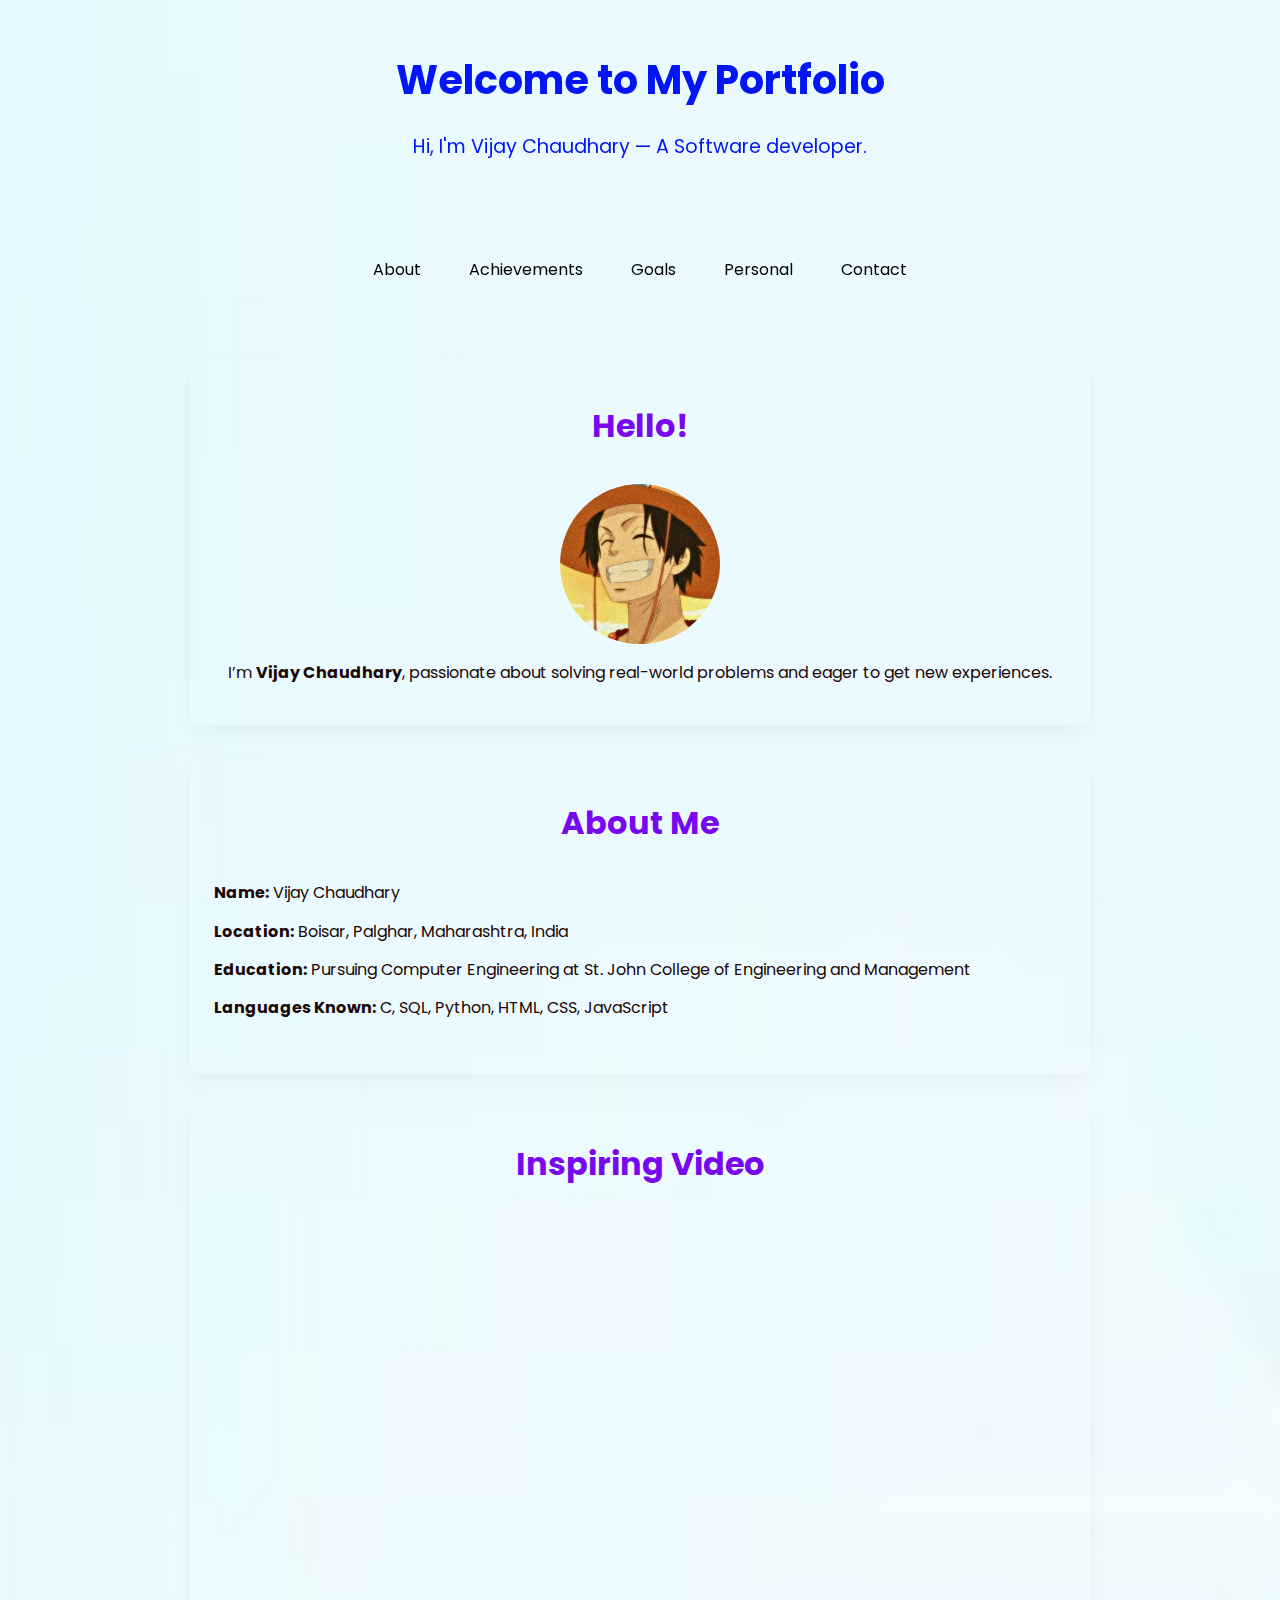
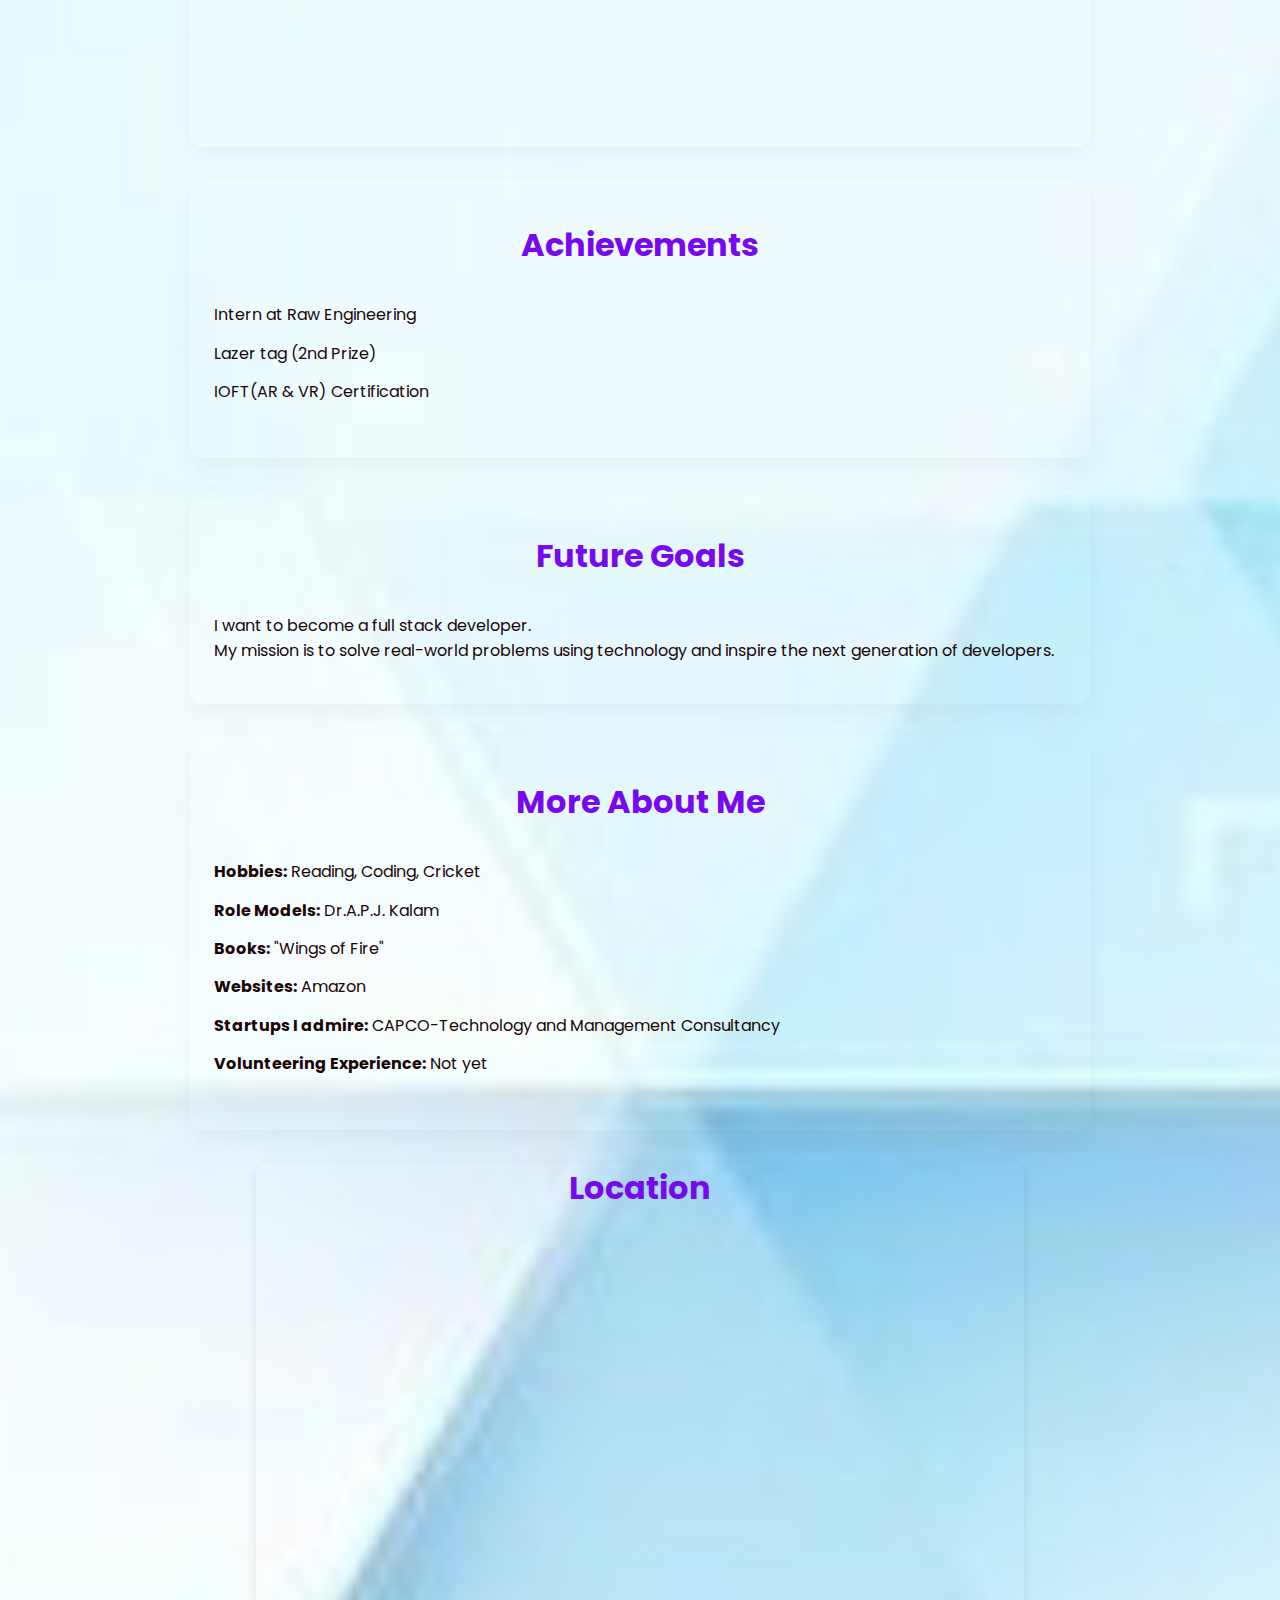
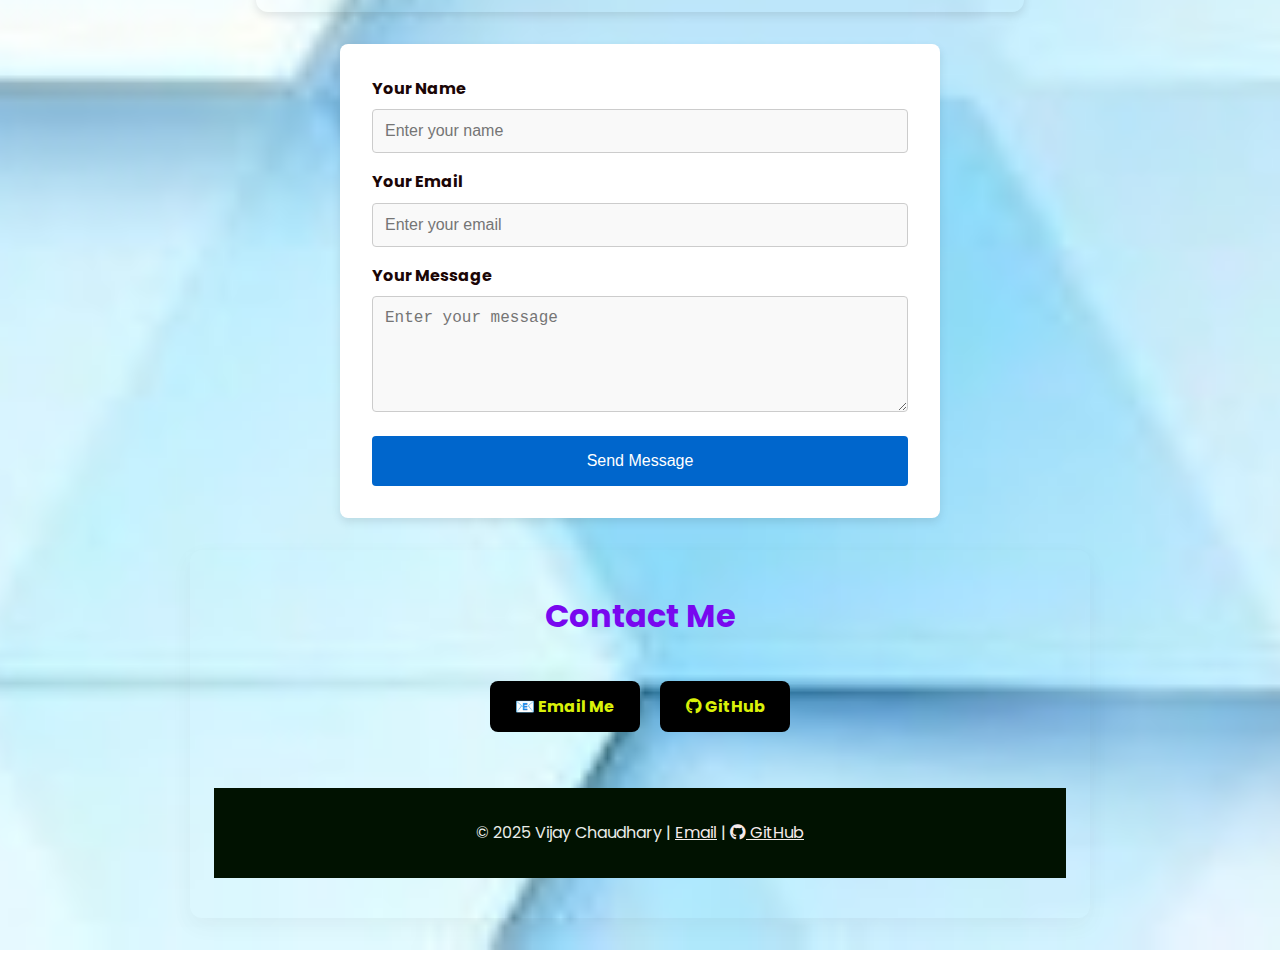
<file: index.html>
<!DOCTYPE html>
<html lang="en">
<head>
  <meta charset="UTF-8" />
  <meta name="viewport" content="width=device-width, initial-scale=1.0"/>
  <title>Vijay Chaudhary's Portfolio</title>
  <link href="https://fonts.googleapis.com/css2?family=Poppins:wght@400;600&display=swap" rel="stylesheet">
  <link rel="stylesheet" href="https://cdnjs.cloudflare.com/ajax/libs/font-awesome/6.5.0/css/all.min.css">
  <link rel="stylesheet" href="style.css" />
</head>
<body>

  <!-- Header -->
  <header>
    <h1>Welcome to My Portfolio</h1>
    <p>Hi, I'm Vijay Chaudhary — A Software developer.</p>
  </header>

  <!-- Navigation -->
  <nav>
    <a href="#about">About</a>
    <a href="#achievements">Achievements</a>
    <a href="#goals">Goals</a>
    <a href="#personal">Personal</a>
    <a href="#contact">Contact</a>
  </nav>

  <!-- Welcome Section -->
  <section id="welcome">
    <h2>Hello!</h2>
    <img src="vijay.jpeg" alt="My Photo" class="profile-pic">
    <p style="text-align:center;">
      I’m <strong>Vijay Chaudhary</strong>, passionate about solving real-world problems
      and eager to get new experiences.
    </p>
  </section>

  <!-- About Me -->
  <section id="about">
    <h2>About Me</h2>
    <ul>
      <li><strong>Name:</strong> Vijay Chaudhary</li>
      <li><strong>Location:</strong> Boisar, Palghar, Maharashtra, India</li>
      <li><strong>Education:</strong> Pursuing Computer Engineering at St. John College of Engineering and Management</li>
      <li><strong>Languages Known:</strong> C, SQL, Python, HTML, CSS, JavaScript</li>
    </ul>
  </section>

  <!-- Video Section -->
<section id="video">
  <h2>Inspiring Video</h2>
  <div class="video-container">
   
     <iframe width="1000" height="700" src="https://www.youtube.com/embed/MvZ9dI_b72I" title="PROMO: UNSTOPPABLE by Sandeep Maheshwari" frameborder="0" allow="accelerometer; autoplay; clipboard-write; encrypted-media; gyroscope; picture-in-picture; web-share" referrerpolicy="strict-origin-when-cross-origin" allowfullscreen></iframe>
     
    
  </div>
  
</section>


  <!-- Achievements -->
  <section id="achievements">
    <h2>Achievements</h2>
    <ul>
      <li>Intern at Raw Engineering</li>
      <li>Lazer tag  (2nd Prize)</li>
      <li>IOFT(AR & VR) Certification</li>
    </ul>
  </section>

  <!-- Future Goals -->
  <section id="goals">
    <h2>Future Goals</h2>
    <p>I want to become a full stack developer.</p>
    <p>My mission is to solve real-world problems using technology and inspire the next generation of developers.</p>
  </section>

  <!-- Personal Side -->
  <section id="personal">
    <h2>More About Me</h2>
    <ul>
      <li><strong>Hobbies:</strong> Reading, Coding, Cricket</li>
      <li><strong>Role Models:</strong> Dr.A.P.J. Kalam</li>
      <li><strong>Books:</strong> "Wings of Fire"</li>
      <li><strong>Websites:</strong> Amazon</li>
      <li><strong>Startups I admire:</strong> CAPCO-Technology and Management Consultancy</li>
      <li><strong>Volunteering Experience:</strong> Not yet</li>
    </ul>
  </section>

 
  
  <!-- Google Map Embed -->
      <div class="w-full h-64 md:h-full">
        <h2>Location</h2>
        <iframe src="https://www.google.com/maps/embed?pb=!1m18!1m12!1m3!1d3753.7884439504014!2d72.74522597499698!3d19.80656518155427!2m3!1f0!2f0!3f0!3m2!1i1024!2i768!4f13.1!3m3!1m2!1s0x3be71e52e35b9f47%3A0x849066c86fd9ba07!2sRP4X%2BJ43%2C%20P.D%2C%20Nagar%2C%20Chitralaya%2C%20Boisar%2C%20Katkar%2C%20Maharashtra%20401501!5e0!3m2!1sen!2sin!4v1747731791245!5m2!1sen!2sin" width="600" height="450" style="border:0;" allowfullscreen="" loading="lazy" referrerpolicy="no-referrer-when-downgrade"></iframe>
      </div>


     
  
  <!-- Contact Form -->
  <form action="your-server-endpoint" method="POST" class="contact-form">
    <label for="name">Your Name</label>
    <input type="text" id="name" name="name" placeholder="Enter your name" required>
    
    <label for="email">Your Email</label>
    <input type="email" id="email" name="email" placeholder="Enter your email" required>
    
    <label for="message">Your Message</label>
    <textarea id="message" name="message" rows="5" placeholder="Enter your message" required></textarea>
    
    <button type="submit" class="submit-btn">Send Message</button>
  </form>
</section>

  <!-- Back to Top -->
  <a id="back-to-top" href="#welcome">⬆ Back to Top</a>

   <!-- Contact -->
<section id="contact">
  <h2>Contact Me</h2>
  <div class="button-group">
    <a href="mailto:123vijay2018@sjcem.edu.in">📧 Email Me</a>
    <a href="https://github.com/flashback-3" target="_blank"><i class="fab fa-github"></i> GitHub</a>
  </div>
  <!-- Footer -->
  <footer>
    <p>© 2025 Vijay Chaudhary |
      <a href="mailto:123vijay2018@sjcem.edu.in">Email</a> |
      <a href="https://github.com/flashback-3" target="_blank"><i class="fab fa-github"></i> GitHub</a>
    </p>
  </footer>

  <!-- JavaScript for Fade-in and Back-to-Top -->
  <script>
    // Page load transition
    window.addEventListener('load', () => {
      document.body.classList.add('loaded');
    });

    // Show "Back to Top" button
    const backToTop = document.getElementById('back-to-top');
    window.addEventListener('scroll', () => {
      backToTop.style.display = window.scrollY > 400 ? 'block' : 'none';
    });
  </script>
</body>
</html>
</file>
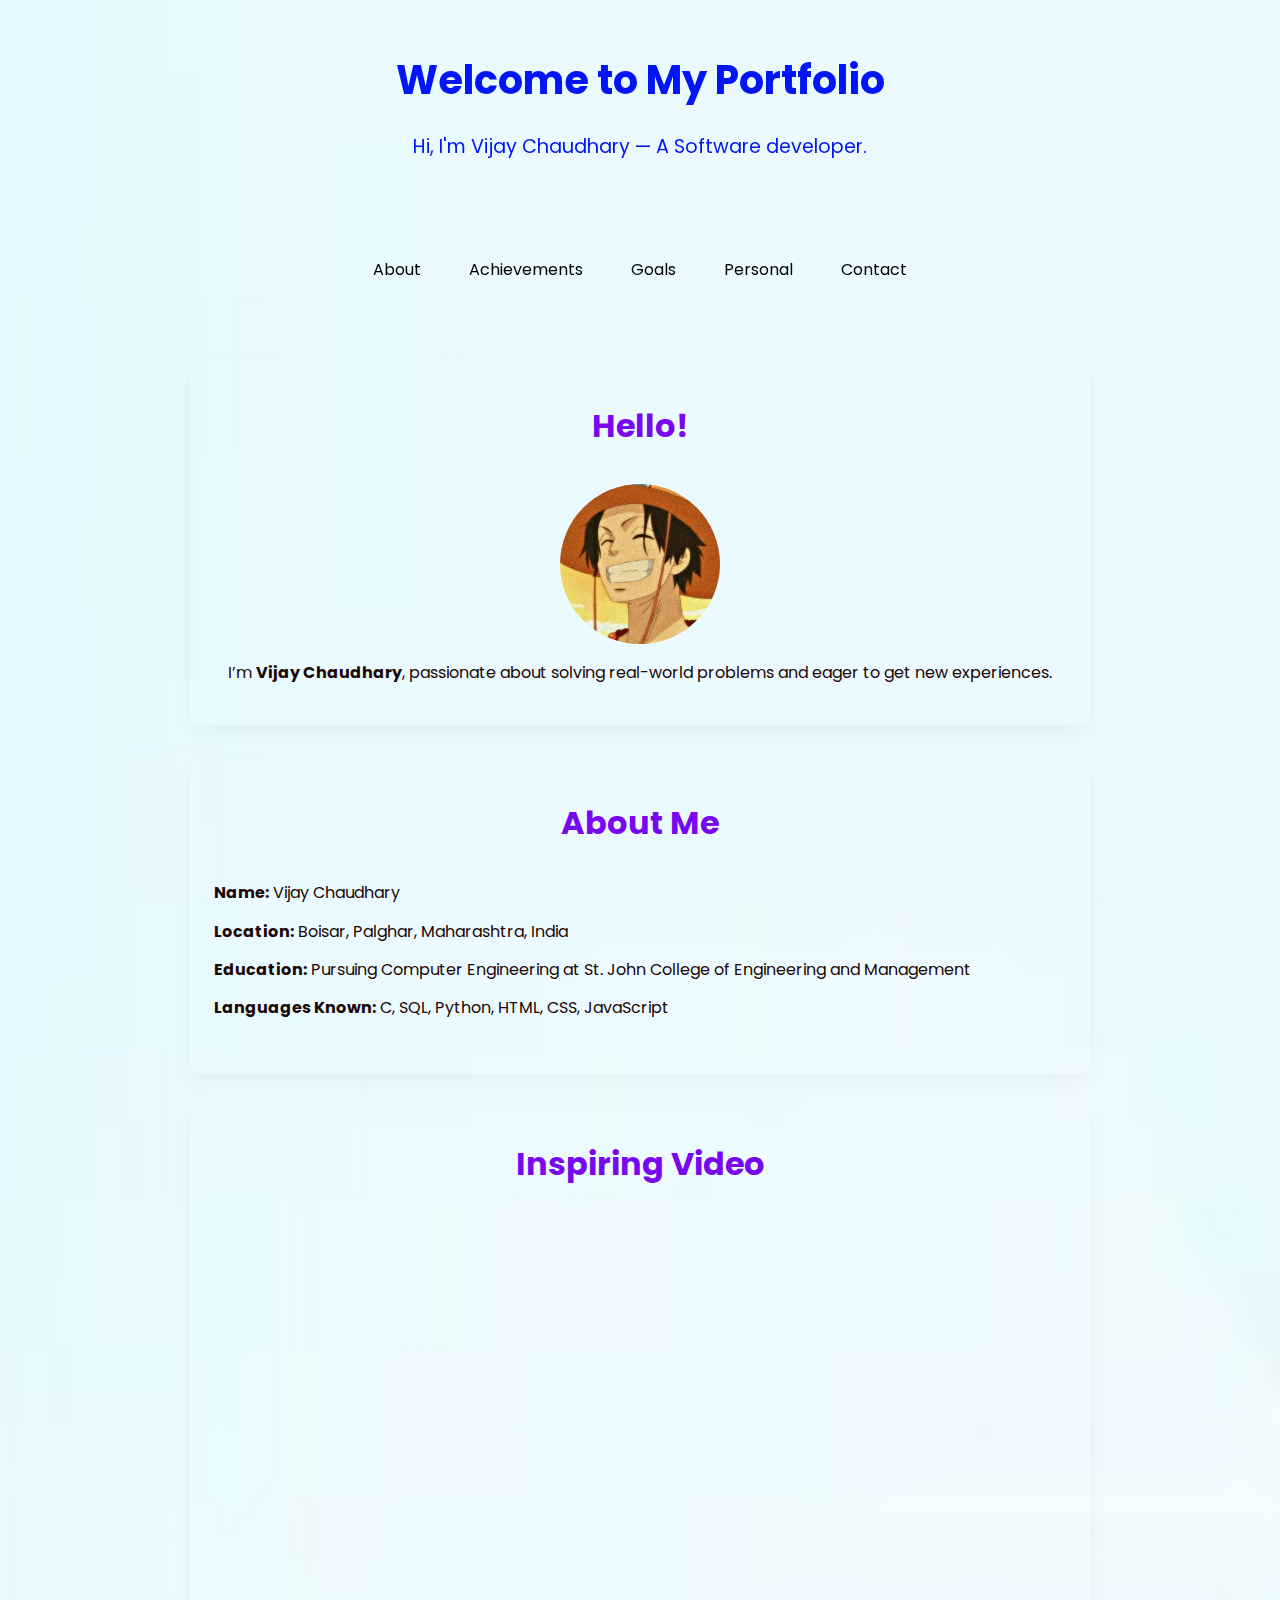
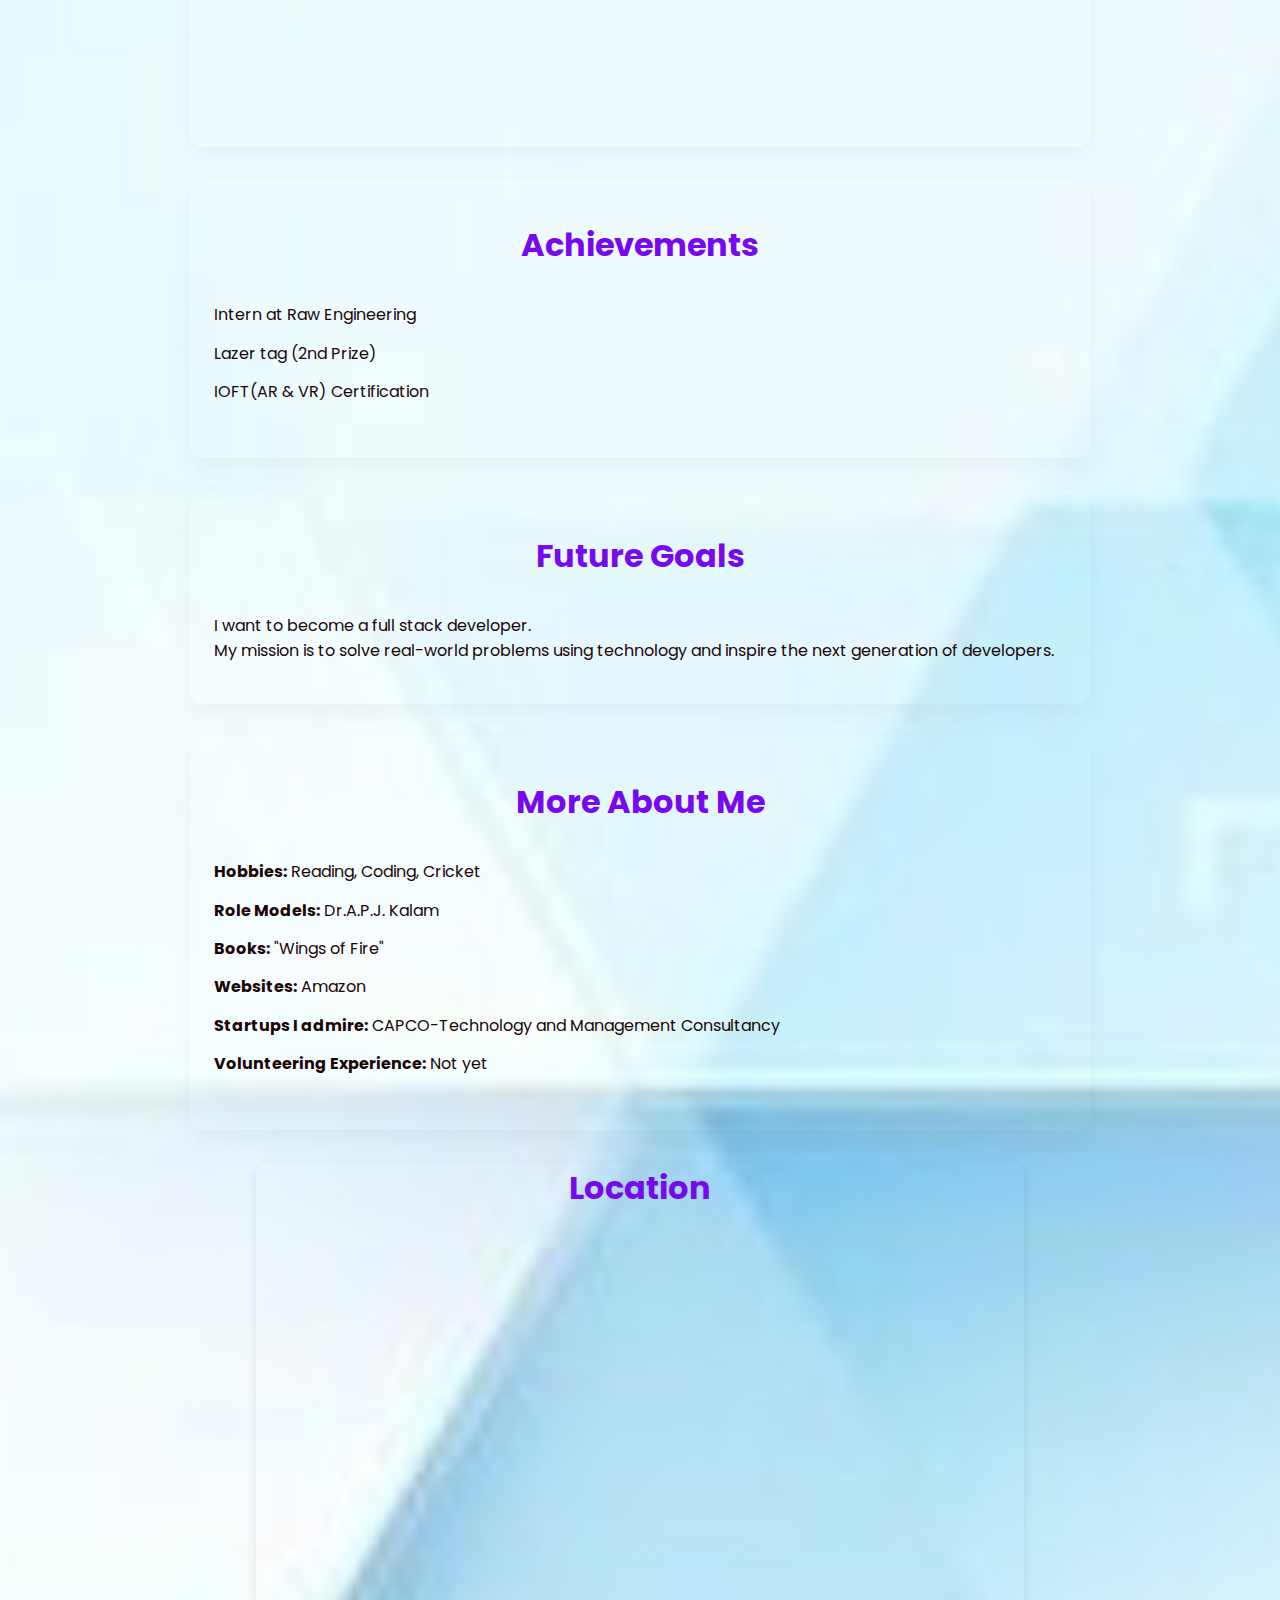
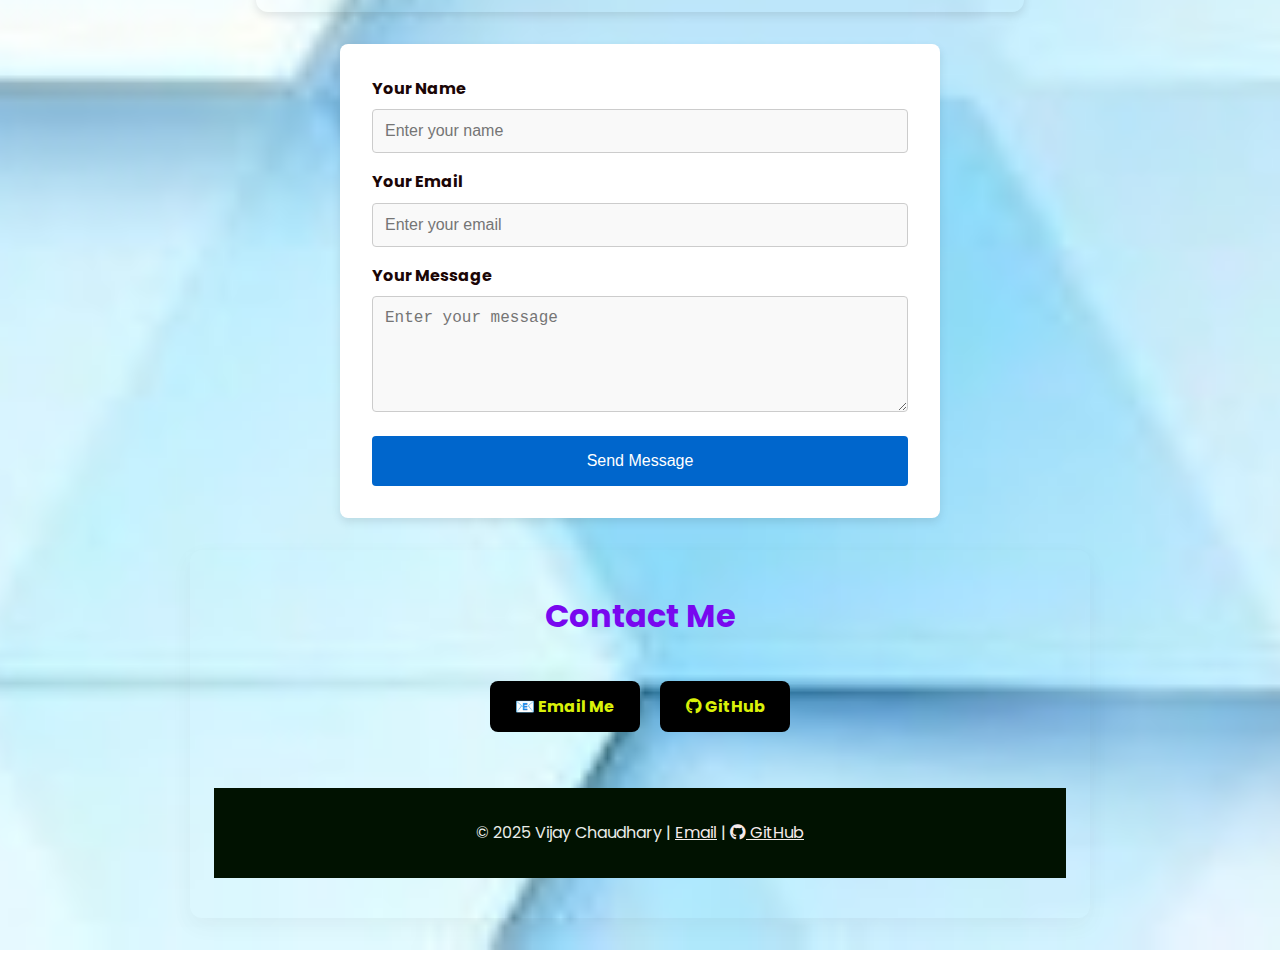
<file: code.html>
<!DOCTYPE html>
<html lang="en">
<head>
  <meta charset="UTF-8" />
  <meta name="viewport" content="width=device-width, initial-scale=1.0"/>
  <title>Vijay Chaudhary's Portfolio</title>
  <link href="https://fonts.googleapis.com/css2?family=Poppins:wght@400;600&display=swap" rel="stylesheet">
  <link rel="stylesheet" href="https://cdnjs.cloudflare.com/ajax/libs/font-awesome/6.5.0/css/all.min.css">
  <link rel="stylesheet" href="style.css" />
</head>
<body>

  <!-- Header -->
  <header>
    <h1>Welcome to My Portfolio</h1>
    <p>Hi, I'm Vijay Chaudhary — A Software developer.</p>
  </header>

  <!-- Navigation -->
  <nav>
    <a href="#about">About</a>
    <a href="#achievements">Achievements</a>
    <a href="#goals">Goals</a>
    <a href="#personal">Personal</a>
    <a href="#contact">Contact</a>
  </nav>

  <!-- Welcome Section -->
  <section id="welcome">
    <h2>Hello!</h2>
    <img src="vijay.jpeg" alt="My Photo" class="profile-pic">
    <p style="text-align:center;">
      I’m <strong>Vijay Chaudhary</strong>, passionate about solving real-world problems
      and eager to get new experiences.
    </p>
  </section>

  <!-- About Me -->
  <section id="about">
    <h2>About Me</h2>
    <ul>
      <li><strong>Name:</strong> Vijay Chaudhary</li>
      <li><strong>Location:</strong> Boisar, Palghar, Maharashtra, India</li>
      <li><strong>Education:</strong> Pursuing Computer Engineering at St. John College of Engineering and Management</li>
      <li><strong>Languages Known:</strong> C, SQL, Python, HTML, CSS, JavaScript</li>
    </ul>
  </section>

  <!-- Video Section -->
<section id="video">
  <h2>Inspiring Video</h2>
  <div class="video-container">
   
     <iframe width="1000" height="700" src="https://www.youtube.com/embed/MvZ9dI_b72I" title="PROMO: UNSTOPPABLE by Sandeep Maheshwari" frameborder="0" allow="accelerometer; autoplay; clipboard-write; encrypted-media; gyroscope; picture-in-picture; web-share" referrerpolicy="strict-origin-when-cross-origin" allowfullscreen></iframe>
     
    
  </div>
  
</section>


  <!-- Achievements -->
  <section id="achievements">
    <h2>Achievements</h2>
    <ul>
      <li>Intern at Raw Engineering</li>
      <li>Lazer tag  (2nd Prize)</li>
      <li>IOFT(AR & VR) Certification</li>
    </ul>
  </section>

  <!-- Future Goals -->
  <section id="goals">
    <h2>Future Goals</h2>
    <p>I want to become a full stack developer.</p>
    <p>My mission is to solve real-world problems using technology and inspire the next generation of developers.</p>
  </section>

  <!-- Personal Side -->
  <section id="personal">
    <h2>More About Me</h2>
    <ul>
      <li><strong>Hobbies:</strong> Reading, Coding, Cricket</li>
      <li><strong>Role Models:</strong> Dr.A.P.J. Kalam</li>
      <li><strong>Books:</strong> "Wings of Fire"</li>
      <li><strong>Websites:</strong> Amazon</li>
      <li><strong>Startups I admire:</strong> CAPCO-Technology and Management Consultancy</li>
      <li><strong>Volunteering Experience:</strong> Not yet</li>
    </ul>
  </section>

 
  
  <!-- Google Map Embed -->
      <div class="w-full h-64 md:h-full">
        <h2>Location</h2>
        <iframe src="https://www.google.com/maps/embed?pb=!1m18!1m12!1m3!1d3753.7884439504014!2d72.74522597499698!3d19.80656518155427!2m3!1f0!2f0!3f0!3m2!1i1024!2i768!4f13.1!3m3!1m2!1s0x3be71e52e35b9f47%3A0x849066c86fd9ba07!2sRP4X%2BJ43%2C%20P.D%2C%20Nagar%2C%20Chitralaya%2C%20Boisar%2C%20Katkar%2C%20Maharashtra%20401501!5e0!3m2!1sen!2sin!4v1747731791245!5m2!1sen!2sin" width="600" height="450" style="border:0;" allowfullscreen="" loading="lazy" referrerpolicy="no-referrer-when-downgrade"></iframe>
      </div>


     
  
  <!-- Contact Form -->
  <form action="your-server-endpoint" method="POST" class="contact-form">
    <label for="name">Your Name</label>
    <input type="text" id="name" name="name" placeholder="Enter your name" required>
    
    <label for="email">Your Email</label>
    <input type="email" id="email" name="email" placeholder="Enter your email" required>
    
    <label for="message">Your Message</label>
    <textarea id="message" name="message" rows="5" placeholder="Enter your message" required></textarea>
    
    <button type="submit" class="submit-btn">Send Message</button>
  </form>
</section>

  <!-- Back to Top -->
  <a id="back-to-top" href="#welcome">⬆ Back to Top</a>

   <!-- Contact -->
<section id="contact">
  <h2>Contact Me</h2>
  <div class="button-group">
    <a href="mailto:123vijay2018@sjcem.edu.in">📧 Email Me</a>
    <a href="https://github.com/flashback-3" target="_blank"><i class="fab fa-github"></i> GitHub</a>
  </div>
  <!-- Footer -->
  <footer>
    <p>© 2025 Vijay Chaudhary |
      <a href="mailto:123vijay2018@sjcem.edu.in">Email</a> |
      <a href="https://github.com/flashback-3" target="_blank"><i class="fab fa-github"></i> GitHub</a>
    </p>
  </footer>

  <!-- JavaScript for Fade-in and Back-to-Top -->
  <script>
    // Page load transition
    window.addEventListener('load', () => {
      document.body.classList.add('loaded');
    });

    // Show "Back to Top" button
    const backToTop = document.getElementById('back-to-top');
    window.addEventListener('scroll', () => {
      backToTop.style.display = window.scrollY > 400 ? 'block' : 'none';
    });
  </script>
</body>
</html>
</file>
<file: style.css>
/* Base Reset */
* {
    margin: 0;
    padding: 0;
    box-sizing: border-box;
  }
  
  /* Smooth scrolling */
  html {
    scroll-behavior: smooth;
  }
  
  body {
    font-family: 'Poppins', sans-serif;
    
    background-image: url('23.jpg'); /* Fixed syntax */
    background-size: cover;
    background-position: center;
    background-repeat: no-repeat;
    color: #1b0606;
    line-height: 1.6;
  }
  
  /* Header */
  header {
  
    color: #0216f5;
    padding: 3em 1em;
    text-align: center;
    backdrop-filter: blur(5px);
    transition: background 0.3s ease;
  }
  
  header h1 {
    font-size: 2.5rem;
    margin-bottom: 0.5em;
  }
  
  header p {
    font-size: 1.2rem;
    max-width: 700px;
    margin: 0 auto;
  }
  
  /* Navigation */
  nav {
   
    text-align: center;
    padding: 1.5em 1em;
    position: sticky;
    top: 0;
    z-index: 1000;
  }
  
  nav a {
    display: inline-block;
    margin: 10px;
    padding: 12px;
    color: #000000;
    text-decoration: none;
    border-radius: 6px;
    font-weight: 400;
    transition: all 0.3s ease;
  }
  
  nav a:hover {
    background-color: #000;
    color: #3608ee;
    transform: translateY(-2px);
  }
  
  /* Section Styles */
  section {
    padding: 2.5em 1.5em;
    max-width: 900px;
    margin: 2em auto;
  
    border-radius: 12px;
    box-shadow: 0 8px 20px rgba(90, 89, 89, 0.06);
    transition: box-shadow 0.3s ease;
  }
  
  section:hover {
    box-shadow: 0 12px 24px rgba(0, 0, 0, 0.1);
  }
  
  h2 {
    color: #7808ef;
    text-align: center;
    margin-bottom: 1em;
    font-size: 2rem;
  }
  
  /* Profile Image */
  img.profile-pic {
    width: 160px;
    height: 160px;
    border-radius: 50%;
    object-fit: cover;
    display: block;
    margin: 0 auto 1em;
    
    transition: transform 0.3s ease;
  }
  
  img.profile-pic:hover {
    transform: scale(1.05);
  }
  
  /* List Styling */
  ul {
    list-style: none;
    padding-left: 0;
  }
  
  li {
    margin-bottom: 0.8em;
    font-size: 1rem;
  }
  
  /* Button Group */
  .button-group {
    text-align: center;
    margin-top: 2em;
  }
  
  .button-group a {
    background-color: #000;
    color: #daf109;
    padding: 0.8em 1.6em;
    border-radius: 8px;
    text-decoration: none;
    font-weight: bold;
    margin: 0.5em;
    display: inline-block;
    transition: background-color 0.3s ease, transform 0.2s ease;
  }
  
  .button-group a:hover {
    background-color: #333;
    transform: scale(1.05);
  }
  
  /* Back to Top */
  #back-to-top {
    position: fixed;
    bottom: 30px;
    right: 30px;
    background-color: #000;
    color: #fff;
    padding: 0.7em 1.2em;
    border-radius: 50px;
    text-decoration: none;
    font-weight: bold;
    
    display: none;
    transition: background-color 0.3s ease;
  }
  
  #back-to-top:hover {
    background-color: #333;
  }
  
  /* Footer */
  footer {
    background: #011201;
    color: #e9ece8;
    padding: 2em 1em;
    text-align: center;
    margin-top: 3em;
  }
  
  footer a {
    color: #f5ebeb;
    text-decoration: underline;
    transition: color 0.3s ease;
  }
  
  footer a:hover {
    color: #555;
  }
  
  /* Responsive Design */
  @media (max-width: 768px) {
    nav a {
      display: block;
      margin: 0.8em auto;
    }
  
    .button-group a {
      display: block;
      margin: 1em auto;
    }
  
    section {
      margin: 1.5em;
    }
  
    header h1 {
      font-size: 2rem;
    }
  }
  
  /* Video Section */
  #video {
    text-align: center;
    padding: 2em;
   
    border-radius: 12px;
    margin: 2em auto;
    max-width: 900px;
   
  }
  
  .video-container {
    position: relative;
    padding-bottom: 56.25%; /* 16:9 aspect ratio */
    height: 0;
    overflow: hidden;
    border-radius: 12px;
    
    margin-bottom: 1.5em;
  }
  
  .video-container video {
    position: absolute;
    top: 0;
    left: 0;
    width: 100%;
    height: 100%;
    border-radius: 12px;
  }
  /* Contact Form Styles */
.contact-form {
  background-color: #fff;
  padding: 2rem;
  border-radius: 8px;
  box-shadow: 0 4px 10px rgba(0, 0, 0, 0.1);
  max-width: 600px;
  margin: 2rem auto;
}

.contact-form label {
  font-size: 1rem;
  font-weight: bold;
  margin-bottom: 0.5rem;
  display: block;
}

.contact-form input,
.contact-form textarea {
  width: 100%;
  padding: 0.75rem;
  margin-bottom: 1rem;
  border: 1px solid #ccc;
  border-radius: 4px;
  font-size: 1rem;
  background-color: #f9f9f9;
}

.contact-form textarea {
  resize: vertical;
}

.contact-form button {
  background-color: #0066cc;
  color: white;
  padding: 1rem 2rem;
  border: none;
  border-radius: 4px;
  cursor: pointer;
  font-size: 1rem;
  width: 100%;
  transition: background-color 0.3s;
}

.contact-form button:hover {
  background-color: #004d99;
}

/* Responsive Design for Contact Form */
@media (max-width: 768px) {
  .contact-form {
    padding: 1.5rem;
  }

  .contact-form button {
    padding: 0.75rem 1.5rem;
  }
}
/* Google Map Embed Styles */
.w-full {
  width: 60%; /* Adjust the width to 80% of the container */
  max-width: 100%; /* Ensure it doesn't overflow */
  height: 450px; /* Set a fixed height */
  margin: 2em auto; /* Center the map horizontally with top and bottom margins */
  border-radius: 12px; /* Add rounded corners */
  box-shadow: 0 4px 10px rgba(0, 0, 0, 0.1); /* Slight shadow for a subtle effect */
}

.w-full iframe {
  width: 100%; /* Make the iframe fill the container */
  height: 80%; /* Make the iframe take the full height of the container */
  border-radius: 12px; /* Round corners for the iframe */
  border: none; /* Remove the border */
}

@media (max-width: 400px) {
  .w-full {
    width: 95%; /* Adjust the width on smaller screens */
    height: 400px; /* Adjust the height on smaller screens */
  }
}
</file>
